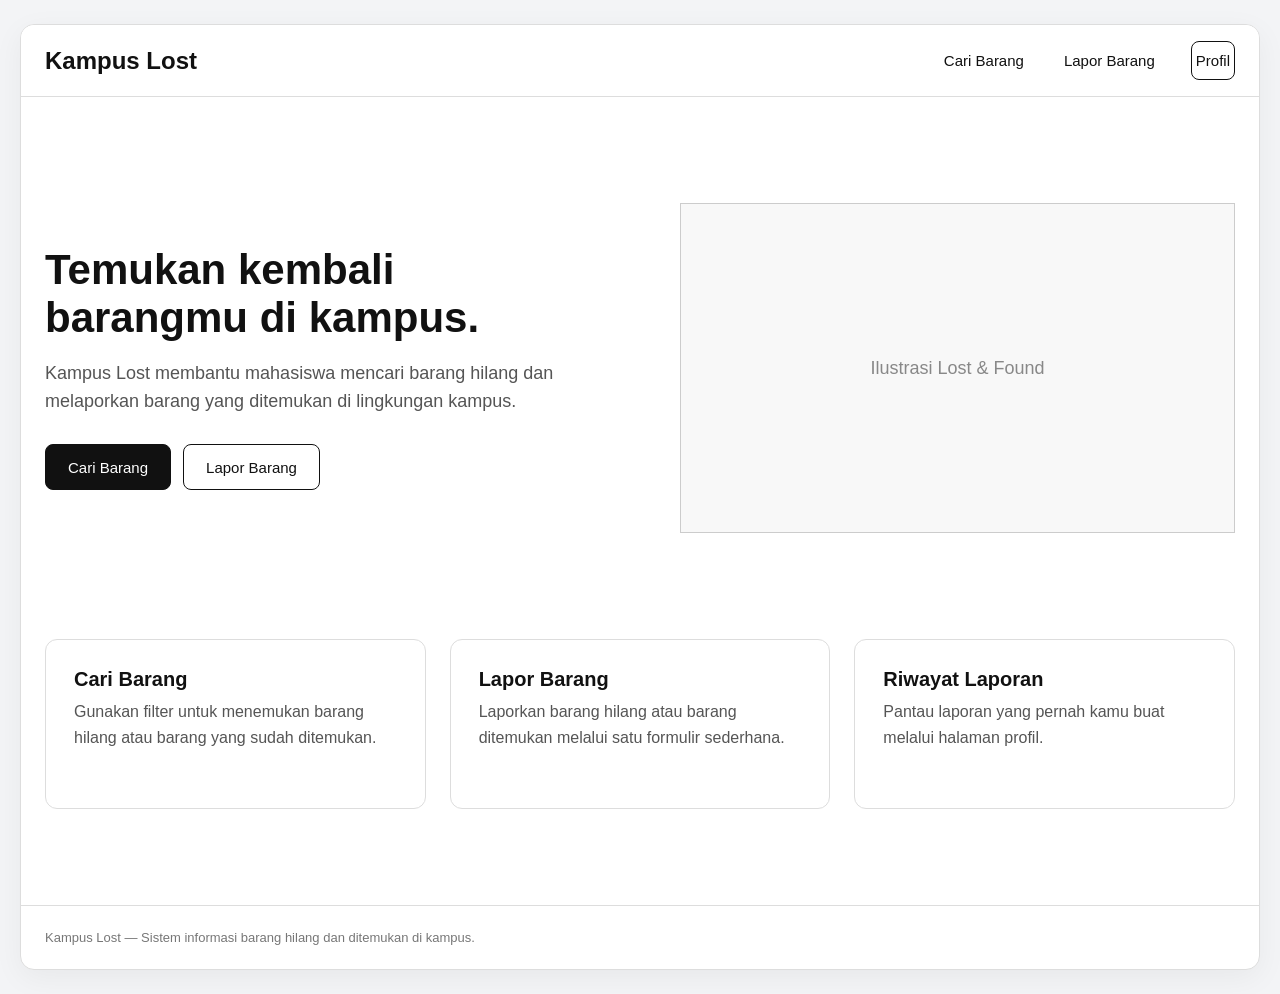
<file: index.html>
<!DOCTYPE html>
<html lang="id">
 <head>
  <meta charset="utf-8"/>
  <meta content="width=device-width, initial-scale=1.0" name="viewport"/>
  <title>
   Kampus Lost &mdash; Sistem Informasi Barang Hilang &amp; Ditemukan
  </title>
  <link href="style.css" rel="stylesheet"/>
 </head>
 <body>
  <!-- =====================================================

       01 — BERANDA

  ====================================================== -->
  <section class="page" id="beranda">
   <header>
    <nav class="nav">
     <a class="logo" href="#beranda">
      Kampus Lost
     </a>
     <div class="nav-links">
      <a href="#cari">
       Cari Barang
      </a>
      <a href="#lapor">
       Lapor Barang
      </a>
      <a class="profile-btn" href="#profil">
       Profil
      </a>
     </div>
    </nav>
   </header>
   <main class="content">
    <div class="container">
     <div class="hero">
      <div class="hero-text">
       <h1>
        Temukan kembali barangmu di kampus.
       </h1>
       <p>
        Kampus Lost membantu mahasiswa mencari barang hilang

              dan melaporkan barang yang ditemukan di lingkungan kampus.
       </p>
       <div class="actions">
        <a class="btn" href="#cari">
         Cari Barang
        </a>
        <a class="btn secondary" href="#lapor">
         Lapor Barang
        </a>
       </div>
      </div>
      <div class="hero-box">
       <span>
        Ilustrasi Lost &amp; Found
       </span>
      </div>
     </div>
     <div class="feature-grid">
      <div class="feature-card">
       <h2 class="feature-title">
        Cari Barang
       </h2>
       <p>
        Gunakan filter untuk menemukan barang hilang

              atau barang yang sudah ditemukan.
       </p>
      </div>
      <div class="feature-card">
       <h2 class="feature-title">
        Lapor Barang
       </h2>
       <p>
        Laporkan barang hilang atau barang ditemukan

              melalui satu formulir sederhana.
       </p>
      </div>
      <div class="feature-card">
       <h2 class="feature-title">
        Riwayat Laporan
       </h2>
       <p>
        Pantau laporan yang pernah kamu buat

              melalui halaman profil.
       </p>
      </div>
     </div>
    </div>
   </main>
   <footer>
    <div class="container">
     Kampus Lost &mdash; Sistem informasi barang hilang dan ditemukan di kampus.
    </div>
   </footer>
  </section>
  <!-- =====================================================

       02 — CARI BARANG

  ====================================================== -->
  <section class="page" id="cari">
   <header>
    <nav class="nav">
     <a class="logo" href="#beranda">
      Kampus Lost
     </a>
     <div class="nav-links">
      <a href="#cari">
       Cari Barang
      </a>
      <a href="#lapor">
       Lapor Barang
      </a>
      <a class="profile-btn" href="#profil">
       Profil
      </a>
     </div>
    </nav>
   </header>
   <main class="content">
    <div class="container">
     <h2 class="page-title">
      Cari Barang
     </h2>
     <p>
      Gunakan filter untuk menemukan barang yang hilang

          atau sudah ditemukan di lingkungan kampus.
     </p>
     <div class="search-layout">
      <aside class="filter-panel">
       <h3>
        Filter
       </h3>
       <div class="filter-group">
        <label for="filterStatus">
         Status
        </label>
        <select id="filterStatus">
         <option value="all">
          Semua Status
         </option>
         <option value="Hilang">
          Barang Hilang
         </option>
         <option value="Ditemukan">
          Barang Ditemukan
         </option>
        </select>
       </div>
       <div class="filter-group">
        <label for="filterCategory">
         Kategori
        </label>
        <select id="filterCategory">
         <option value="all">
          Semua Kategori
         </option>
         <option>
          Elektronik
         </option>
         <option>
          Aksesori
         </option>
         <option>
          Dokumen
         </option>
         <option>
          Barang Pribadi
         </option>
        </select>
       </div>
       <div class="filter-group">
        <label for="filterLocation">
         Lokasi
        </label>
        <select id="filterLocation">
         <option value="all">
          Semua Lokasi
         </option>
         <option>
          Gedung A
         </option>
         <option>
          Gedung B
         </option>
         <option>
          Perpustakaan
         </option>
         <option>
          Kantin
         </option>
         <option>
          Lapangan
         </option>
        </select>
       </div>
       <div class="filter-group">
        <label for="filterTime">
         Waktu
        </label>
        <select id="filterTime">
         <option value="all">
          Semua Waktu
         </option>
         <option>
          Hari ini
         </option>
         <option>
          7 hari terakhir
         </option>
         <option>
          30 hari terakhir
         </option>
        </select>
       </div>
       <button class="btn full" id="applyFilters" type="button">
        Terapkan Filter
       </button>
      </aside>
      <section>
       <div class="results-header">
        <div>
         <h2 class="page-title">
          Barang Terbaru
         </h2>
         <p>
          Menampilkan barang yang sesuai dengan filter.
         </p>
        </div>
        <span class="muted" id="resultCount">
         4 hasil
        </span>
       </div>
       <div class="result-grid">
        <a class="item-card" data-category="Aksesori" data-location="Perpustakaan" data-name="Dompet Hitam" data-status="Hilang" href="#detail">
         <div class="item-image">
          Foto Barang
         </div>
         <div class="item-info">
          <h3>
           Dompet Hitam
          </h3>
          <div class="item-meta">
           <span class="tag">
            Hilang
           </span>
           <span class="tag">
            Aksesori
           </span>
          </div>
          <p>
           Terakhir terlihat di Perpustakaan.
          </p>
         </div>
        </a>
        <a class="item-card" data-category="Barang Pribadi" data-location="Kantin" data-name="Botol Minum" data-status="Ditemukan" href="#detail">
         <div class="item-image">
          Foto Barang
         </div>
         <div class="item-info">
          <h3>
           Botol Minum
          </h3>
          <div class="item-meta">
           <span class="tag">
            Ditemukan
           </span>
           <span class="tag">
            Barang Pribadi
           </span>
          </div>
          <p>
           Ditemukan di area kantin kampus.
          </p>
         </div>
        </a>
        <a class="item-card" data-category="Elektronik" data-location="Gedung A" data-name="Flashdisk" data-status="Hilang" href="#detail">
         <div class="item-image">
          Foto Barang
         </div>
         <div class="item-info">
          <h3>
           Flashdisk
          </h3>
          <div class="item-meta">
           <span class="tag">
            Hilang
           </span>
           <span class="tag">
            Elektronik
           </span>
          </div>
          <p>
           Terakhir digunakan di Gedung A.
          </p>
         </div>
        </a>
        <a class="item-card" data-category="Dokumen" data-location="Gedung B" data-name="Kartu Mahasiswa" data-status="Ditemukan" href="#detail">
         <div class="item-image">
          Foto Barang
         </div>
         <div class="item-info">
          <h3>
           Kartu Mahasiswa
          </h3>
          <div class="item-meta">
           <span class="tag">
            Ditemukan
           </span>
           <span class="tag">
            Dokumen
           </span>
          </div>
          <p>
           Ditemukan di sekitar Gedung B.
          </p>
         </div>
        </a>
       </div>
      </section>
     </div>
    </div>
   </main>
  </section>
  <!-- =====================================================

       03 — DETAIL BARANG

  ====================================================== -->
  <section class="page" id="detail">
   <header>
    <nav class="nav">
     <a class="logo" href="#beranda">
      Kampus Lost
     </a>
     <div class="nav-links">
      <a href="#cari">
       Cari Barang
      </a>
      <a href="#lapor">
       Lapor Barang
      </a>
      <a class="profile-btn" href="#profil">
       Profil
      </a>
     </div>
    </nav>
   </header>
   <main class="content">
    <div class="container">
     <a class="muted" href="#cari">
      &larr; Kembali ke pencarian
     </a>
     <div class="detail-layout">
      <div class="detail-image">
       Foto Barang
      </div>
      <div class="detail-info">
       <span class="tag" id="detailStatus">
        Barang Hilang
       </span>
       <h2 class="page-title detail-title" id="detailName">
        Dompet Hitam
       </h2>
       <p>
        Dompet berwarna hitam dengan ukuran kecil.

              Memiliki beberapa kartu di dalamnya.
       </p>
       <div class="detail-row">
        <div class="detail-label">
         Kategori
        </div>
        <strong id="detailCategory">
         Aksesori
        </strong>
       </div>
       <div class="detail-row">
        <div class="detail-label">
         Lokasi terakhir
        </div>
        <strong id="detailLocation">
         Perpustakaan Kampus
        </strong>
       </div>
       <div class="detail-row">
        <div class="detail-label">
         Tanggal
        </div>
        <strong id="detailDate">
         24 Oktober 2026
        </strong>
       </div>
       <div class="detail-row">
        <div class="detail-label">
         Waktu
        </div>
        <strong id="detailTime">
         14.30 WIB
        </strong>
       </div>
       <div class="actions">
        <a class="btn" href="#klaim">
         Ajukan Klaim
        </a>
        <a class="btn secondary" href="#cari">
         Kembali
        </a>
       </div>
      </div>
     </div>
    </div>
   </main>
  </section>
  <!-- =====================================================

       04 — AJUKAN KLAIM

  ====================================================== -->
  <section class="page" id="klaim">
   <header>
    <nav class="nav">
     <a class="logo" href="#beranda">
      Kampus Lost
     </a>
     <div class="nav-links">
      <a href="#cari">
       Cari Barang
      </a>
      <a href="#lapor">
       Lapor Barang
      </a>
      <a class="profile-btn" href="#profil">
       Profil
      </a>
     </div>
    </nav>
   </header>
   <main class="content">
    <div class="container">
     <div class="form-container">
      <a class="muted" href="#detail">
       &larr; Kembali ke detail barang
      </a>
      <h2 class="page-title claim-title">
       Ajukan Klaim
      </h2>
      <p>
       Jelaskan informasi yang dapat membantu

            memverifikasi bahwa barang tersebut milikmu.
      </p>
      <div class="form-card form-card-spaced">
       <div class="form-group">
        <label for="claimName">
         Nama
        </label>
        <input id="claimName" placeholder="Masukkan nama lengkap" type="text"/>
       </div>
       <div class="form-group">
        <label for="claimNim">
         Nomor Mahasiswa
        </label>
        <input id="claimNim" placeholder="Masukkan NIM" type="text"/>
       </div>
       <div class="form-group">
        <label for="claimDescription">
         Deskripsi kepemilikan
        </label>
        <textarea id="claimDescription" placeholder="Jelaskan ciri khusus atau informasi yang membuktikan kepemilikan barang..."></textarea>
       </div>
       <div class="form-group">
        <label for="claimAdditional">
         Informasi tambahan
        </label>
        <textarea id="claimAdditional" placeholder="Informasi lain yang ingin disampaikan..."></textarea>
       </div>
       <button class="btn full" id="submitClaim" type="button">
        Kirim Klaim
       </button>
      </div>
     </div>
    </div>
   </main>
  </section>
  <!-- =====================================================

       05 — LAPOR BARANG

  ====================================================== -->
  <section class="page" id="lapor">
   <header>
    <nav class="nav">
     <a class="logo" href="#beranda">
      Kampus Lost
     </a>
     <div class="nav-links">
      <a href="#cari">
       Cari Barang
      </a>
      <a href="#lapor">
       Lapor Barang
      </a>
      <a class="profile-btn" href="#profil">
       Profil
      </a>
     </div>
    </nav>
   </header>
   <main class="content">
    <div class="container">
     <div class="form-container">
      <h2 class="page-title">
       Lapor Barang
      </h2>
      <p>
       Isi informasi barang yang hilang atau ditemukan

            di lingkungan kampus.
      </p>
      <div class="form-card form-card-spaced">
       <div class="form-group">
        <label>
         Jenis Laporan
        </label>
        <div class="radio-group">
         <label class="radio-option">
          <input checked="" id="reportType1" name="jenis" type="radio"/>
          Barang Hilang
         </label>
         <label class="radio-option">
          <input id="reportType2" name="jenis" type="radio"/>
          Barang Ditemukan
         </label>
        </div>
       </div>
       <div class="form-group">
        <label for="reportName">
         Nama Barang
        </label>
        <input id="reportName" placeholder="Contoh: Dompet hitam" type="text"/>
       </div>
       <div class="form-group">
        <label for="reportCategory">
         Kategori
        </label>
        <select id="reportCategory">
         <option>
          Pilih kategori
         </option>
         <option>
          Elektronik
         </option>
         <option>
          Aksesori
         </option>
         <option>
          Dokumen
         </option>
         <option>
          Barang Pribadi
         </option>
         <option>
          Lainnya
         </option>
        </select>
       </div>
       <div class="form-group">
        <label for="reportLocation">
         Lokasi
        </label>
        <select id="reportLocation">
         <option>
          Pilih lokasi
         </option>
         <option>
          Gedung A
         </option>
         <option>
          Gedung B
         </option>
         <option>
          Perpustakaan
         </option>
         <option>
          Kantin
         </option>
         <option>
          Lapangan
         </option>
        </select>
       </div>
       <div class="form-date-grid">
        <div class="form-group">
         <label for="reportDate">
          Tanggal
         </label>
         <input id="reportDate" type="date"/>
        </div>
        <div class="form-group">
         <label for="reportTime">
          Waktu
         </label>
         <input id="reportTime" type="time"/>
        </div>
       </div>
       <div class="form-group">
        <label for="reportDescription">
         Deskripsi
        </label>
        <textarea id="reportDescription" placeholder="Jelaskan ciri, kondisi, atau informasi tambahan tentang barang..."></textarea>
       </div>
       <div class="form-group">
        <label for="reportPhoto">
         Foto Barang
        </label>
        <input id="reportPhoto" type="file"/>
        <p class="form-help">
         Opsional. Format JPG atau PNG.
        </p>
       </div>
       <button class="btn full" id="submitReport" type="button">
        Kirim Laporan
       </button>
      </div>
     </div>
    </div>
   </main>
  </section>
  <!-- =====================================================

       06 — KONFIRMASI

  ====================================================== -->
  <section class="page" id="konfirmasi">
   <header>
    <nav class="nav">
     <a class="logo" href="#beranda">
      Kampus Lost
     </a>
     <div class="nav-links">
      <a href="#cari">
       Cari Barang
      </a>
      <a href="#lapor">
       Lapor Barang
      </a>
      <a class="profile-btn" href="#profil">
       Profil
      </a>
     </div>
    </nav>
   </header>
   <main class="content">
    <div class="container">
     <div class="confirmation">
      <div class="success-icon">
       &checkmark;
      </div>
      <h2 class="page-title" id="confirmationTitle">
       Laporan Berhasil Dikirim
      </h2>
      <p>
       <span id="confirmationMessage">
        Laporanmu sudah berhasil disimpan. Kamu dapat melihat status laporan melalui halaman profil.
       </span>
      </p>
      <div class="actions actions-centered">
       <a class="btn" href="#profil">
        Lihat Profil
       </a>
       <a class="btn secondary" href="#beranda">
        Kembali ke Beranda
       </a>
      </div>
     </div>
    </div>
   </main>
  </section>
  <!-- =====================================================

       07 — PROFIL

  ====================================================== -->
  <section class="page" id="profil">
   <header>
    <nav class="nav">
     <a class="logo" href="#beranda">
      Kampus Lost
     </a>
     <div class="nav-links">
      <a href="#cari">
       Cari Barang
      </a>
      <a href="#lapor">
       Lapor Barang
      </a>
      <a class="profile-btn" href="#profil">
       Profil
      </a>
     </div>
    </nav>
   </header>
   <main class="content">
    <div class="container">
     <h2 class="page-title">
      Profil
     </h2>
     <p>
      Kelola akun dan lihat riwayat laporanmu.
     </p>
     <div class="profile-layout">
      <aside class="profile-card">
       <div class="avatar">
        Foto
       </div>
       <h3 id="profileName">
        Fahri
       </h3>
       <p>
        Mahasiswa
       </p>
       <div class="actions profile-actions">
        <a class="btn secondary" href="#profil">
         Riwayat Laporan
        </a>
        <a class="btn secondary" href="#profil">
         Pengaturan
        </a>
       </div>
      </aside>
      <section>
       <h2 class="page-title">
        Riwayat Laporan
       </h2>
       <div class="history-list" id="historyList">
        <div class="history-item">
         <div>
          <h3>
           Dompet Hitam
          </h3>
          <p>
           Laporan barang hilang
          </p>
         </div>
         <span class="tag">
          Diproses
         </span>
        </div>
        <div class="history-item">
         <div>
          <h3>
           Botol Minum
          </h3>
          <p>
           Laporan barang ditemukan
          </p>
         </div>
         <span class="tag">
          Selesai
         </span>
        </div>
        <div class="history-item">
         <div>
          <h3>
           Flashdisk
          </h3>
          <p>
           Laporan barang hilang
          </p>
         </div>
         <span class="tag">
          Diproses
         </span>
        </div>
       </div>
      </section>
     </div>
    </div>
   </main>
  </section>
  <!-- =====================================================

       FLOW PROTOTYPE

  ====================================================== -->
  <section class="page" id="flow">
   <header>
    <nav class="nav">
     <a class="logo" href="#beranda">
      Kampus Lost
     </a>
    </nav>
   </header>
   <main class="content">
    <div class="container">
     <h2 class="page-title">
      Prototype Flow
     </h2>
     <p>
      Alur utama prototype Kampus Lost versi MVP.
     </p>
     <div class="flow">
      <a class="flow-box" href="#beranda">
       Beranda
      </a>
      <span class="arrow">
       &rarr;
      </span>
      <a class="flow-box" href="#cari">
       Cari Barang
      </a>
      <span class="arrow">
       &rarr;
      </span>
      <a class="flow-box" href="#detail">
       Detail Barang
      </a>
      <span class="arrow">
       &rarr;
      </span>
      <a class="flow-box" href="#klaim">
       Ajukan Klaim
      </a>
     </div>
     <div class="flow flow-spaced">
      <a class="flow-box" href="#beranda">
       Beranda
      </a>
      <span class="arrow">
       &rarr;
      </span>
      <a class="flow-box" href="#lapor">
       Lapor Barang
      </a>
      <span class="arrow">
       &rarr;
      </span>
      <a class="flow-box" href="#konfirmasi">
       Konfirmasi
      </a>
     </div>
     <div class="flow flow-spaced">
      <a class="flow-box" href="#beranda">
       Beranda
      </a>
      <span class="arrow">
       &rarr;
      </span>
      <a class="flow-box" href="#profil">
       Profil
      </a>
     </div>
    </div>
   </main>
  </section>
  <script defer="" src="script.js">
  </script>
 </body>
</html>
</file>
<file: style.css>
* {

      box-sizing: border-box;

      margin: 0;

      padding: 0;

    }

    body {

      font-family: Arial, Helvetica, sans-serif;

      background: #f4f4f4;

      color: #111;

    }

    a {

      color: inherit;

      text-decoration: none;

    }

    /* =========================

       GLOBAL

    ========================= */

    .page {

      width: 1440px;

      min-height: 1024px;

      margin: 40px auto;

      background: #fff;

      border: 1px solid #ddd;

      position: relative;

      overflow: hidden;

    }

    .container {

      width: 1280px;

      margin: 0 auto;

    }

    header {

      height: 72px;

      border-bottom: 1px solid #ddd;

      display: flex;

      align-items: center;

    }

    .nav {

      display: flex;

      align-items: center;

      justify-content: space-between;

      width: 1280px;

      margin: auto;

    }

    .logo {

      font-size: 24px;

      font-weight: 700;

    }

    .nav-links {

      display: flex;

      gap: 32px;

      align-items: center;

      font-size: 15px;

    }

    .nav-links a {

      padding: 10px 4px;

    }

    .nav-links a:hover {

      text-decoration: underline;

    }

    .profile-btn {

      border: 1px solid #111;

      border-radius: 8px;

      padding: 10px 18px;

    }

    .content {

      padding: 56px 0;

    }

    h1 {

      font-size: 42px;

      line-height: 1.15;

      margin-bottom: 16px;

    }

    h2 {

      font-size: 28px;

      margin-bottom: 12px;

    }

    h3 {

      font-size: 20px;

      margin-bottom: 8px;

    }

    p {

      color: #555;

      line-height: 1.6;

    }

    .muted {

      color: #777;

    }

    .btn {

      display: inline-flex;

      align-items: center;

      justify-content: center;

      min-height: 46px;

      padding: 0 22px;

      border: 1px solid #111;

      border-radius: 8px;

      background: #111;

      color: #fff;

      font-size: 15px;

      cursor: pointer;

    }

    .btn.secondary {

      background: #fff;

      color: #111;

    }

    .btn.full {

      width: 100%;

    }

    .actions {

      display: flex;

      gap: 12px;

      margin-top: 28px;

    }

    /* =========================

       BERANDA

    ========================= */

    .hero {

      min-height: 430px;

      display: grid;

      grid-template-columns: 1fr 1fr;

      gap: 80px;

      align-items: center;

    }

    .hero-text {

      max-width: 580px;

    }

    .hero-text p {

      font-size: 18px;

    }

    .hero-box {

      height: 330px;

      border: 1px solid #ccc;

      background: #f8f8f8;

      display: flex;

      align-items: center;

      justify-content: center;

    }

    .hero-box span {

      color: #888;

      font-size: 18px;

    }

    .feature-grid {

      display: grid;

      grid-template-columns: repeat(3, 1fr);

      gap: 24px;

      margin-top: 56px;

    }

    .feature-card {

      border: 1px solid #ddd;

      border-radius: 12px;

      padding: 28px;

      min-height: 170px;

    }

    /* =========================

       CARI BARANG

    ========================= */

    .search-layout {

      display: grid;

      grid-template-columns: 280px 1fr;

      gap: 32px;

      margin-top: 40px;

    }

    .filter-panel {

      border: 1px solid #ddd;

      border-radius: 12px;

      padding: 24px;

      height: fit-content;

    }

    .filter-group {

      margin-bottom: 24px;

    }

    .filter-group label {

      display: block;

      font-size: 14px;

      margin-bottom: 8px;

      font-weight: 600;

    }

    select,

    input,

    textarea {

      width: 100%;

      border: 1px solid #bbb;

      border-radius: 8px;

      padding: 13px 14px;

      font-size: 15px;

      background: #fff;

    }

    textarea {

      min-height: 120px;

      resize: vertical;

    }

    .results-header {

      display: flex;

      justify-content: space-between;

      align-items: center;

      margin-bottom: 20px;

    }

    .result-grid {

      display: grid;

      grid-template-columns: repeat(2, 1fr);

      gap: 24px;

    }

    .item-card {

      border: 1px solid #ddd;

      border-radius: 12px;

      overflow: hidden;

      background: #fff;

    }

    .item-image {

      height: 190px;

      background: #eee;

      display: flex;

      align-items: center;

      justify-content: center;

      color: #888;

    }

    .item-info {

      padding: 20px;

    }

    .item-meta {

      display: flex;

      gap: 8px;

      margin: 12px 0;

      flex-wrap: wrap;

    }

    .tag {

      border: 1px solid #aaa;

      border-radius: 20px;

      padding: 5px 10px;

      font-size: 12px;

    }

    /* =========================

       DETAIL

    ========================= */

    .detail-layout {

      display: grid;

      grid-template-columns: 1fr 1fr;

      gap: 64px;

      margin-top: 40px;

    }

    .detail-image {

      height: 520px;

      background: #eee;

      border: 1px solid #ddd;

      border-radius: 12px;

      display: flex;

      align-items: center;

      justify-content: center;

      color: #888;

    }

    .detail-info {

      padding-top: 10px;

    }

    .detail-row {

      padding: 18px 0;

      border-bottom: 1px solid #ddd;

    }

    .detail-label {

      font-size: 13px;

      color: #777;

      margin-bottom: 5px;

    }

    /* =========================

       KLAIM

    ========================= */

    .form-container {

      width: 720px;

      margin: 40px auto 0;

    }

    .form-card {

      border: 1px solid #ddd;

      border-radius: 12px;

      padding: 32px;

    }

    .form-group {

      margin-bottom: 20px;

    }

    .form-group label {

      display: block;

      font-weight: 600;

      margin-bottom: 8px;

    }

    /* =========================

       LAPOR BARANG

    ========================= */

    .radio-group {

      display: flex;

      gap: 16px;

    }

    .radio-option {

      flex: 1;

      border: 1px solid #bbb;

      border-radius: 8px;

      padding: 16px;

      cursor: pointer;

    }

    .radio-option input {

      width: auto;

      margin-right: 8px;

    }

    /* =========================

       KONFIRMASI

    ========================= */

    .confirmation {

      width: 650px;

      margin: 100px auto;

      text-align: center;

    }

    .success-icon {

      width: 80px;

      height: 80px;

      border: 2px solid #111;

      border-radius: 50%;

      margin: 0 auto 28px;

      display: flex;

      align-items: center;

      justify-content: center;

      font-size: 32px;

    }

    /* =========================

       PROFIL

    ========================= */

    .profile-layout {

      display: grid;

      grid-template-columns: 300px 1fr;

      gap: 40px;

      margin-top: 40px;

    }

    .profile-card {

      border: 1px solid #ddd;

      border-radius: 12px;

      padding: 28px;

      height: fit-content;

      text-align: center;

    }

    .avatar {

      width: 90px;

      height: 90px;

      border-radius: 50%;

      border: 1px solid #aaa;

      margin: 0 auto 20px;

      display: flex;

      align-items: center;

      justify-content: center;

      color: #777;

    }

    .history-list {

      border: 1px solid #ddd;

      border-radius: 12px;

      overflow: hidden;

    }

    .history-item {

      padding: 22px;

      border-bottom: 1px solid #ddd;

      display: flex;

      justify-content: space-between;

      align-items: center;

    }

    .history-item:last-child {

      border-bottom: none;

    }

    /* =========================

       FLOW

    ========================= */

    .flow {

      display: flex;

      align-items: center;

      justify-content: center;

      gap: 12px;

      flex-wrap: wrap;

      margin-top: 80px;

    }

    .flow-box {

      border: 1px solid #111;

      border-radius: 8px;

      padding: 18px 24px;

      min-width: 150px;

      text-align: center;

      background: #fff;

    }

    .arrow {

      font-size: 24px;

    }

    footer {

      border-top: 1px solid #ddd;

      padding: 24px 0;

      margin-top: 40px;

      color: #777;

      font-size: 13px;

    }


/* ===== RESPONSIVE & INTERACTIVE APP LAYER ===== */
html { scroll-behavior: smooth; }
body { min-width: 320px; background: #f3f4f6; }
.page { width: min(1440px, calc(100% - 40px)); min-height: 100vh; margin: 24px auto; border-radius: 14px; box-shadow: 0 8px 30px rgba(0,0,0,.05); }
.container, .nav { width: min(1280px, calc(100% - 48px)); }
.content { padding: clamp(28px, 5vw, 56px) 0; }
header { position: sticky; top: 0; z-index: 20; background: rgba(255,255,255,.96); backdrop-filter: blur(10px); }
.nav-links a.active { font-weight: 700; text-decoration: underline; text-underline-offset: 5px; }
.btn { font-family: inherit; transition: transform .15s ease, opacity .15s ease; }
.btn:hover, .flow-box:hover, .item-card:hover { transform: translateY(-2px); }
.item-card { display:block; color:inherit; transition: transform .15s ease, box-shadow .15s ease; }
.item-card:hover { box-shadow: 0 8px 24px rgba(0,0,0,.08); }
.item-card[hidden] { display:none !important; }
input:focus, select:focus, textarea:focus { outline: 2px solid #111; outline-offset: 2px; }
.form-group input, .form-group select, .form-group textarea { margin-top: 2px; }
.form-group label { line-height: 1.4; }
.form-container { max-width: 720px; width: 100%; }
.confirmation { max-width: 650px; width: 100%; }
.notice { padding: 12px 14px; border-radius: 8px; background:#f0fdf4; border:1px solid #bbf7d0; color:#166534; margin: 14px 0; }
.empty-state { grid-column: 1/-1; padding: 28px; text-align:center; border:1px dashed #bbb; border-radius:12px; color:#666; }
@media (max-width: 900px) {
 .hero { gap:32px; grid-template-columns: 1fr 1fr; }
 .search-layout { grid-template-columns: 230px 1fr; gap:20px; }
 .detail-layout { gap:28px; }
 .profile-layout { grid-template-columns: 240px 1fr; gap:24px; }
}
@media (max-width: 640px) {
 .page { width:100%; margin:0 auto 14px; border-radius:0; border-left:0; border-right:0; }
 .container, .nav { width:calc(100% - 32px); }
 header { height:auto; min-height:64px; }
 .nav { align-items:flex-start; gap:12px; padding:14px 0; flex-direction:column; }
 .logo { font-size:21px; }
 .nav-links { width:100%; gap:18px; flex-wrap:wrap; font-size:14px; }
 .nav-links a { padding:5px 0; }
 .profile-btn { padding:6px 12px !important; }
 h1 { font-size:32px; }
 h2 { font-size:24px; }
 .hero, .search-layout, .detail-layout, .profile-layout { grid-template-columns:1fr; }
 .hero { min-height:0; gap:26px; }
 .hero-box { height:190px; }
 .feature-grid { grid-template-columns:1fr; gap:14px; margin-top:32px; }
 .search-layout { margin-top:24px; }
 .result-grid { grid-template-columns:1fr; }
 .item-image { height:160px; }
 .detail-image { height:240px; }
 .form-container { margin-top:24px; }
 .form-card { padding:20px; }
 .radio-group { flex-direction:column; }
 .confirmation { margin:40px auto; }
 .flow { margin-top:32px !important; gap:8px; }
 .flow-box { min-width:120px; padding:14px 16px; }
 footer .container { padding-bottom:10px; }
}


/* Accessibility cleanup: keep the prototype's original visual spacing. */
.page-title { font-size:42px; line-height:1.15; margin:0 0 16px; }
.feature-title { font-size:20px; margin:0 0 8px; }
.detail-title { margin-top:16px; }
.claim-title { margin-top:24px; }
.form-card-spaced { margin-top:32px; }
.form-date-grid { display:grid; grid-template-columns:1fr 1fr; gap:16px; }
.form-help { font-size:13px; margin-top:6px; }
.actions-centered { justify-content:center; }
.profile-actions { flex-direction:column; margin-top:20px; }
.flow-spaced { margin-top:50px; }

@media (max-width: 640px) {
  .page-title { font-size:32px; }
  .feature-title { font-size:20px; }
  .form-date-grid { grid-template-columns:1fr; gap:0; }
}
</file>
